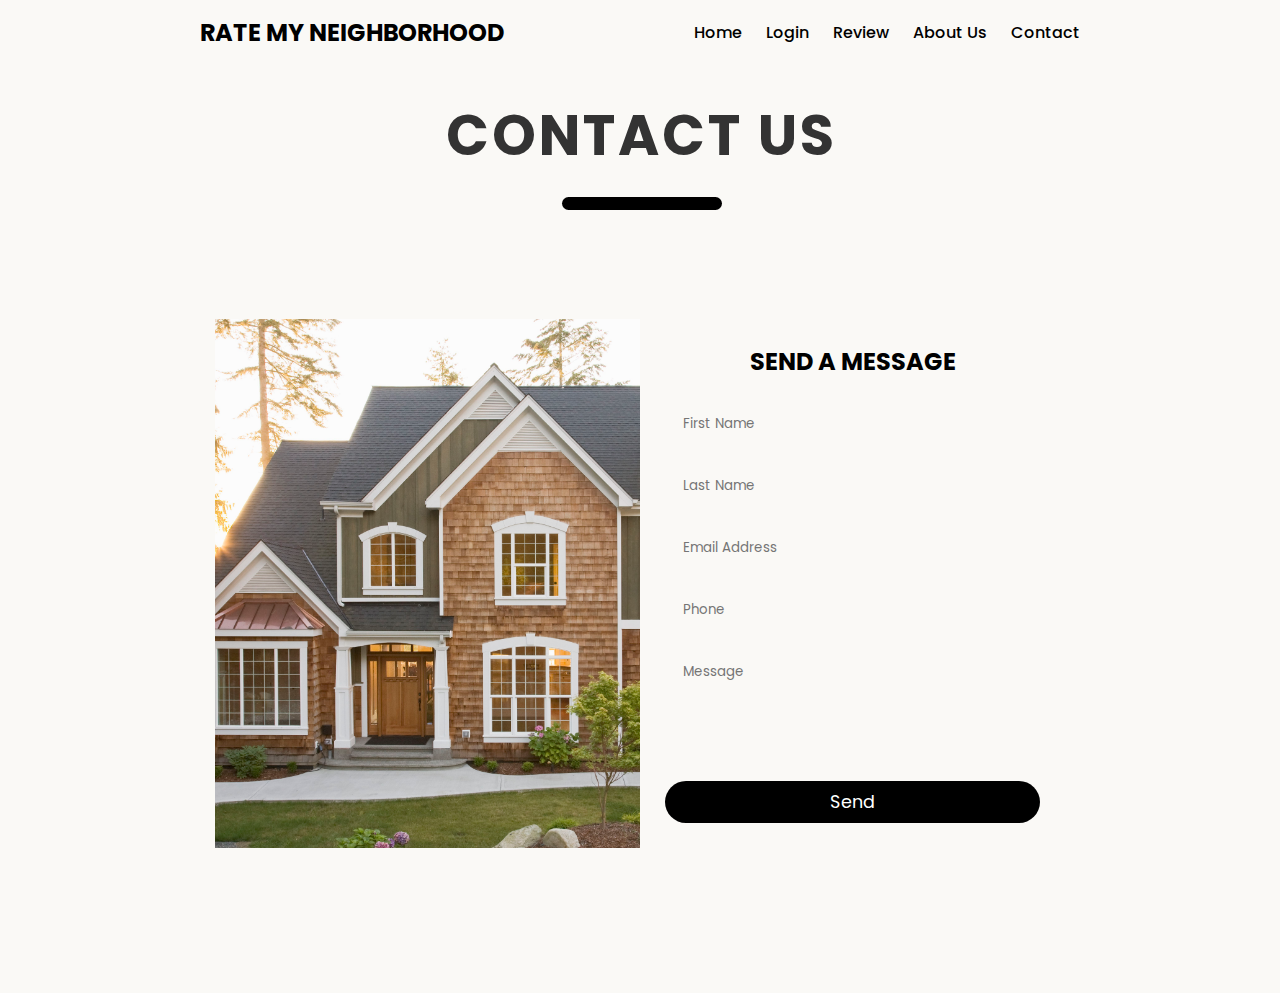
<file: contact.html>
<!DOCTYPE html>
<html lang="en" dir="ltr">
    <head>
        <meta charset="utf-8">
        <meta name="viewport" content="width=device-width, intital-scale=1.0">
        <title>Rate My Neighborhood</title>
        <link rel="stylesheet" href="contact.css">
        <link rel="stylesheet" href="https://cdnjs.cloudflare.com/ajax/libs/font-awesome/4.7.0/css/font-awesome.min.css">
        <link rel="stylesheet" href="https://unicons.iconscout.com/release/v4.0.0/css/line.css">
    </head>

</head>
<body>
  <h2>Contact Us</h2>
  <header>
    <a href="#" class="brand">Rate My Neighborhood</a>
    <div class="navigation">
        <div class="navigation-items">
            <a href="index.html">Home</a>
            <a href="login.php">Login</a>
            <a href="reviews.php">Review</a>
            <a href="about.html">About Us</a>
            <a href="contact.html">Contact</a>
        </div>
    </div>
</header>
  <section>
    <h1 class="heading"> Contact us</h1>
    <div class="container">
      <div class="contact-box">
      <div class="imageContact">
	  </div>
      <div class="contactForm">
        <form action="contact.php" method="post">
        <h2>Send a Message</h2>  
        <input type="text" class="field" id="firstName" name="firstName" placeholder="First Name">
        <input type="text" class="field" id="lastName" name="lastName" placeholder="Last Name">
        <input type="email" class="field" id="email" name="email" placeholder="Email Address">
        <input type="text" class="field" id="phone" name="phone" placeholder="Phone">
        <textarea placeholder="Message" id="message" name="message" class="field"></textarea>
        <input type="submit" value="Send" class="btn"> 
      </form>
      </div>
      </div>
    </div>
  </section>
</body>
</html>
</file>
<file: contact.css>
@import url('https://fonts.googleapis.com/css2?family=Poppins&display=swap');
@import url('https://fonts.googleapis.com/css2?family=Dancing+Script&family=Lora&display=swap');

* {
    margin: 0;
    padding: 0;
    font-family: 'Poppins', sans-serif;
    box-sizing: border-box;
    background-color: #FAF9F6;
}

section {
    height: 100vh;
    width: 100%;
}

header {
    z-index: 999;
    position: absolute;
    top: 0;
    left: 0;
    width: 100%;
    display: flex;
    justify-content: space-between;
    align-items: center;
    padding: 15px 200px;
    transition: 0.5s ease;
}

header .brand {
    color: black;
    font-size: 1.5em;
    font-weight: 700;
    text-transform: uppercase;
    text-decoration: none;
}

header .navigation .navigation-items a{
    position: relative;
    color: black;
    font-size: 1em;
    font-weight: 500;
    text-decoration: none;
    margin-left: 20px;
    transition: 0.3s ease;
}

header .navigation .navigation-items a:before{
    width: 100%;
}

.heading {
    text-transform: uppercase;
    font-size: 3.5rem;
    letter-spacing: 3px;
    margin-top: 3rem;
    margin-right: -3px;
    text-align: center;
    color: #333;
    position: relative;
}

.heading::after {
    content:"";
    width: 10rem;
    height: .8rem;
    background-color: black;
    position: absolute;
    bottom: -2rem;
    left: 50%;
    transform: translateX(-50%);
    border-radius: 2rem;
}

.container {
    display: flex;
    justify-content: center;
    align-items: center;
    padding: 20px 100px;
    min-height: 90vh;
}

.container .after {
    content: '';
    position: absolute;
    box-sizing: border-box;
    left: 0;
    top: 0;
    right: 0;
    bottom: 0;
    opacity: 0.7;
    z-index: -1;
}

.contact-box {
    max-width: 850px;
    display: grid;
    grid-template-columns: repeat(2, 1fr);
    justify-content: center;
    align-items: center;
    text-align: center;
}

.imageContact {
    background: url("house.jpg") no-repeat center;
    background-size: cover;
    height: 100%;
} 

.contactForm {
    padding: 25px ;
}

h2 {
    position: relative;
    padding: 0 0 10px;
    margin-bottom: 15px;
    text-transform: uppercase;
}

.field {
    width: 100%;
    border: 2px solid rgba(0,0,0,0);
    outline: none;
    background-color: rgba (230, 230, 230, 0.6);
    padding: 0.5rem 1rem;
    font-size: 1.1 rem;
    margin-bottom: 22px;
    transition: .3s;
}

.field:hover {
    background-color: rgba(0,0,0,0.1);
}

textarea {
    min-height: 100px;
    resize: none;
}

.btn {
    width: 100%;
    padding: 0.5rem 1rem;
    font-size: 1.1rem;
    border: none;
    outline: none;
    background-color: black;
    color: white;
    cursor: pointer;
    transition: .3s;
    border-radius: 50px;
}

@media screen and (max-width: 880px) {
    .container {
        padding: 5px;
    }
    .contact-box {
        grid-template-columns: 1fr;
    }
    .imageContact {
        height: 0;
    }
    h2 {
        padding: 0 0 10px;
    }
    h2:after {
        top: 34px;
    }
}
</file>
